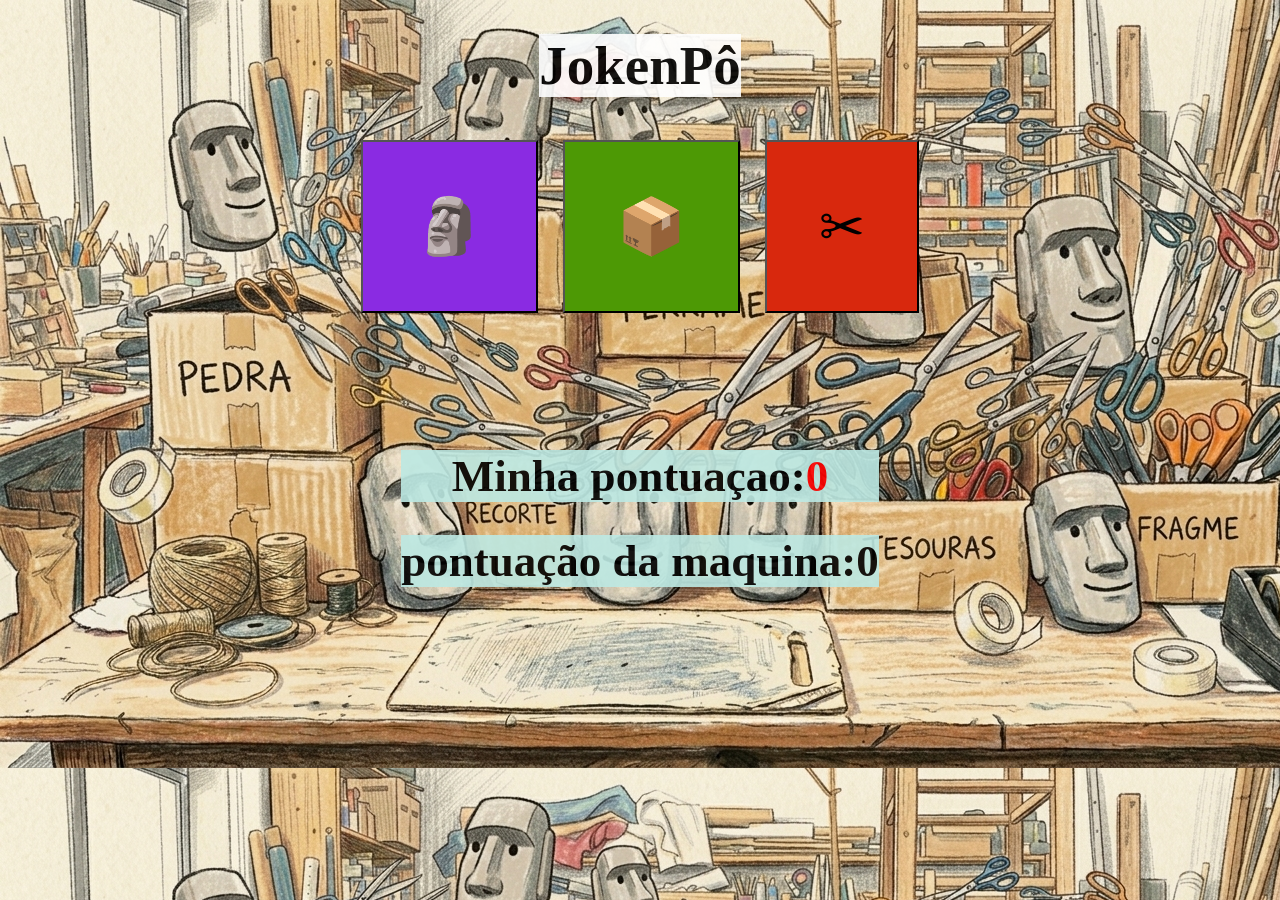
<file: index.html>
<!DOCTYPE html>
<html lang="pt-BR">

<head>
    <meta charset="UTF-8">
    <meta name="viewport" content="width=device-width, initial-scale=1.0">
    <link link rel="stylesheet" href="desafiojokenfunction.css">
    <title>projeto1</title>
</head>

<body>

    <h1>JokenPô</h1>

    <div class="joken">

        <!--No on click todo mundo fica dentro do <>-->
        <button id="rock" onclick="playhuman('rock')">&#x1F5FF;</button>
        <button id="paper" onclick="playhuman('paper')">&#x1F4E6;</button>
        <button id="scissors" onclick="playhuman('scissors')">&#x2702;</button>
    </div>

    <p class="result"></p>

    <div class="conteaner">
        <p class="my"><b>Minha pontuaçao:<span id="human-score">0</span></b></p>
        <p class="machine"><b>pontuação da maquina:<span id="machine-score">0</span></b></p>
    </div>

    <script src="desafiojokenfunction.js"></script>

</body>

</html>
</file>
<file: desafiojokenfunction.css>
* {
  margin: 0;
  padding: 0;
  box-sizing: border-box;
}

body {
  background-image: url("img/jokenpo.png");
  text-align: center;
}

.result {
  padding: 52px;
  font-size: 85px;
  color: rgb(7, 7, 7);


}

#paper,
#scissors,
#rock {
  padding: 52px;
  font-size: 55px;
  /*esse aumenta todo mundo no button, img etc..*/
  cursor: pointer;
  transition: opacity 0.4s ease-in-out;

}


#rock {
  background: blueviolet;
}

#paper {
  background: rgb(77, 153, 5);
}

#scissors {
  background: rgb(216, 40, 13);
}

button:hover {
  opacity: 0.85;
}

.joken {
  display: flex;
  justify-content: center;
  /* centraliza horizontal */
  gap: 25px;
  /*para usar o gap tem que ter o [display:flex]*/
  /* espaço entre os botões */

}

.conteaner {
  display: inline-block;
  flex-direction: column;
}

.my,
.machine {
  text-align: center;
  background-color: white;
  margin: 33px;
  font-size: 45px;
  background: rgb(189, 233, 227);
  opacity: 0.9;
}

.my span {
  color: red;
}

h1 {
  margin-top: 34px;
  margin-bottom: 43px;
  text-align: center;
  background-color: white;
  display: inline-block;
  font-size: 55px;
  font: 600;
  opacity: 0.9;

}

@media screen and (max-width: 900px) {

  .joken {

    align-items: center;
  }

  #paper,
  #rock,
  #scissors {
    display: flex;
    padding: 20px;
    ;
    font-size: 25px;
  }



}
</file>
